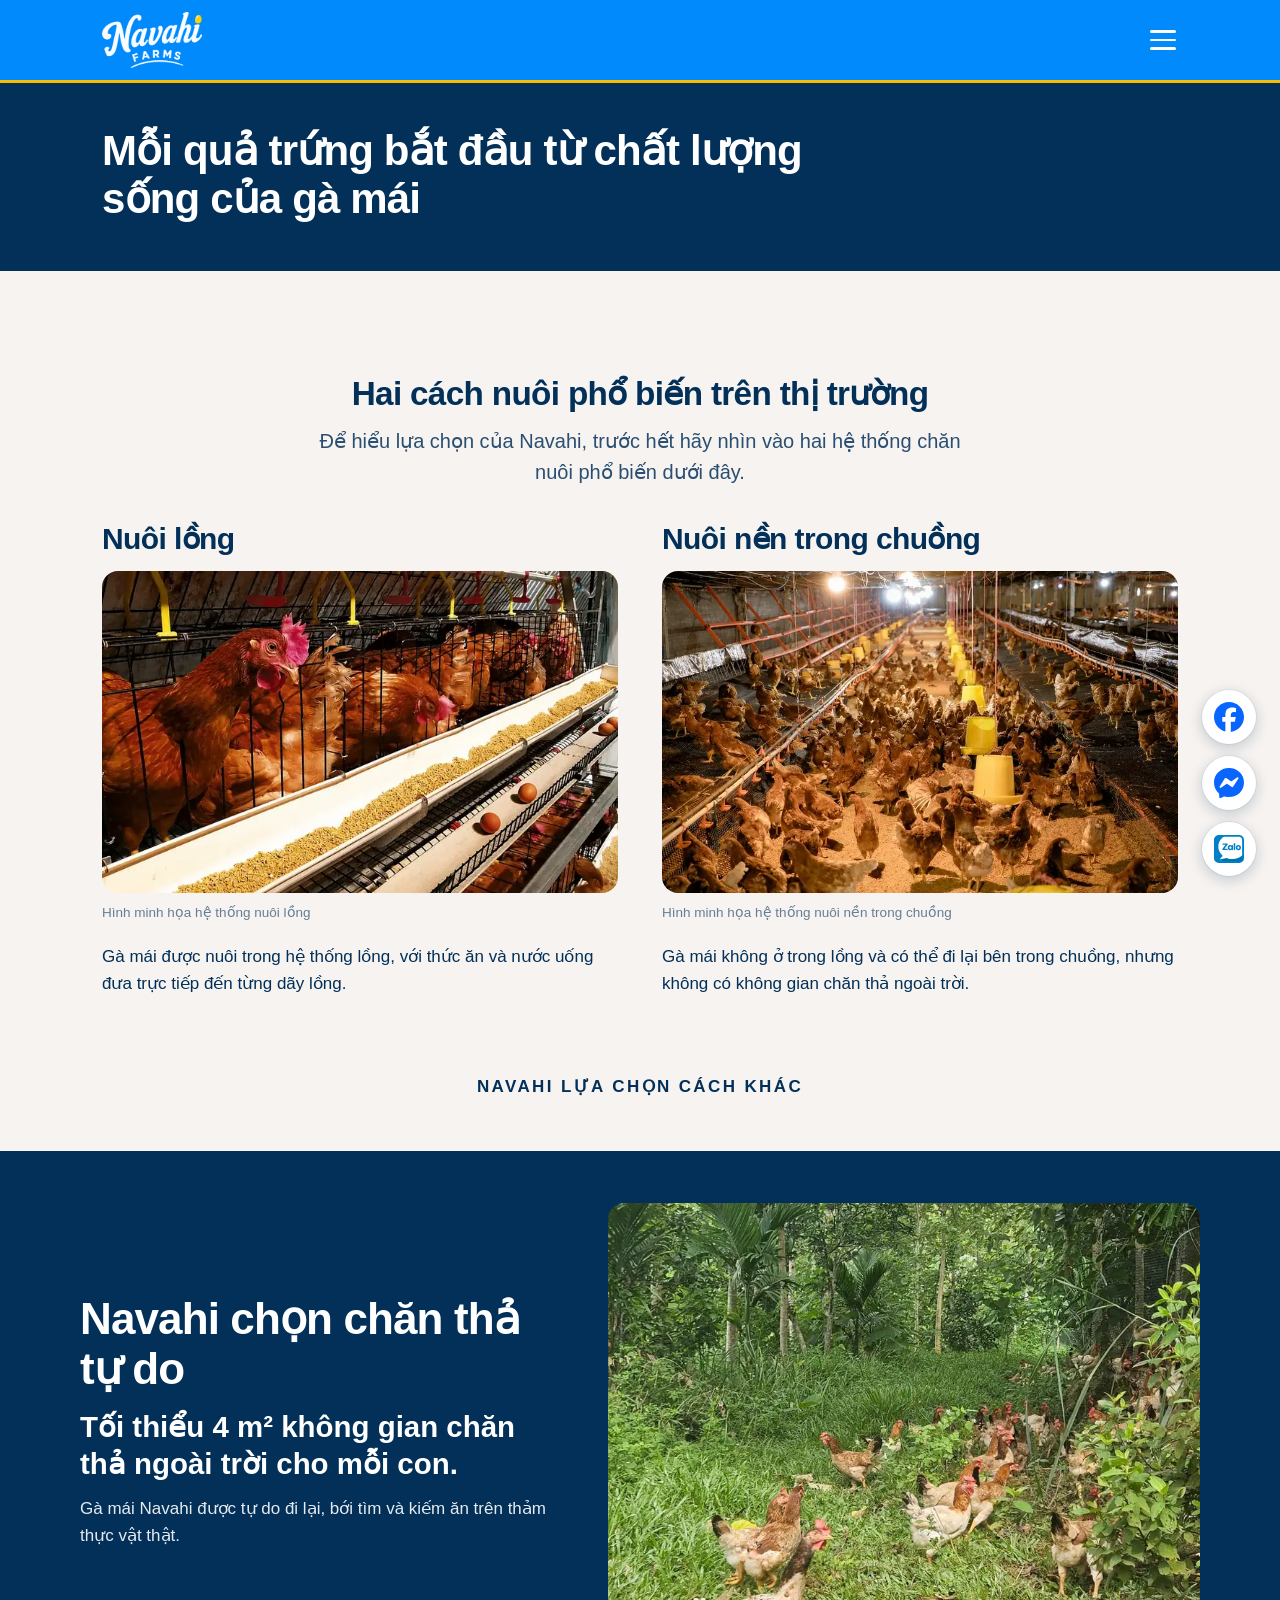
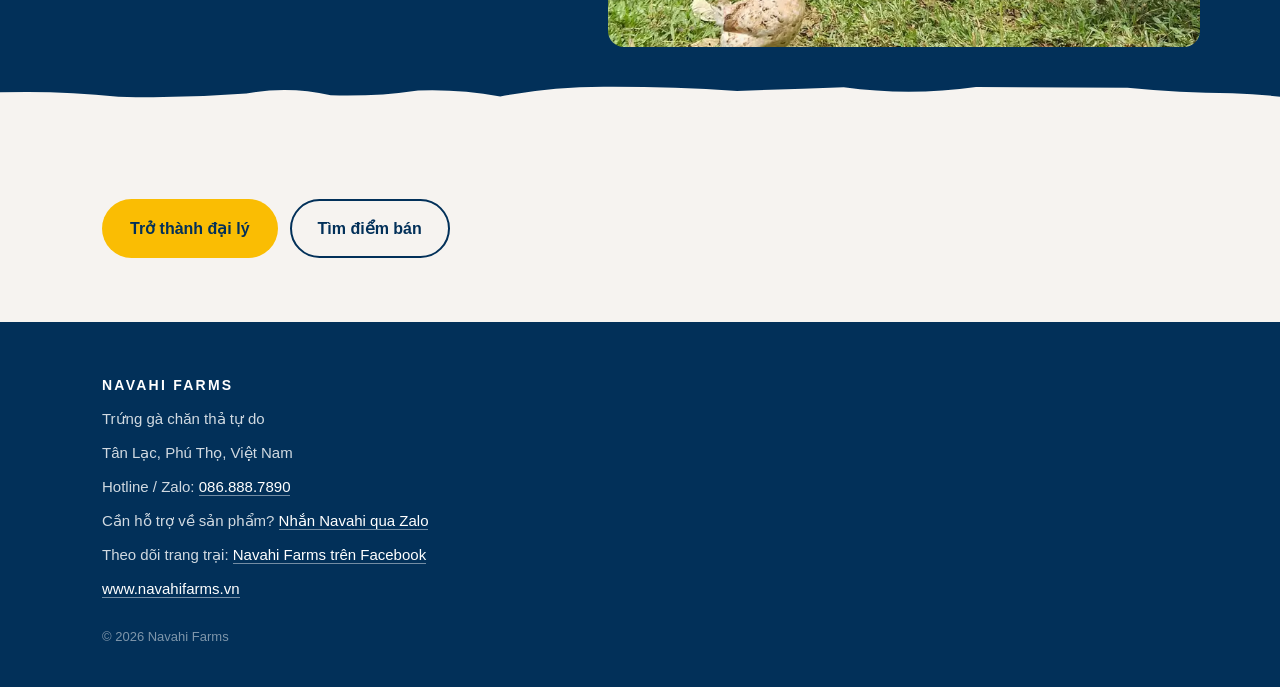
<file: cach-nuoi-ga.html>
<!DOCTYPE html>
<html lang="vi">
<head>
<meta charset="utf-8">
<meta name="viewport" content="width=device-width, initial-scale=1">
<title>Vì sao trứng Navahi khác | Navahi Farms</title>
<meta name="description" content="Mỗi quả trứng bắt đầu từ chất lượng sống của gà mái. Navahi chọn chăn thả tự do.">
<link rel="canonical" href="https://navahifarms.vn/cach-nuoi-ga.html">
<meta property="og:type" content="website">
<meta property="og:url" content="https://navahifarms.vn/cach-nuoi-ga.html">
<meta property="og:title" content="Vì sao trứng Navahi khác | Navahi Farms">
<meta property="og:description" content="Mỗi quả trứng bắt đầu từ chất lượng sống của gà mái. Navahi chọn chăn thả tự do.">
<meta property="og:image" content="https://navahifarms.vn/assets/hero.webp">
<meta property="og:locale" content="vi_VN">
<meta name="twitter:card" content="summary_large_image">
<link rel="icon" href="favicon.ico" sizes="any">
<link rel="icon" type="image/png" sizes="32x32" href="favicon-32.png">
<link rel="apple-touch-icon" href="apple-touch-icon.png">
<meta name="theme-color" content="#008AFC">
<link rel="stylesheet" href="navahi.css">
</head>
<body>

<header class="hdr" id="hdr">
  <div class="hdr-in">
    <a class="mark" href="index.html">
      <span class="wordmark" role="img" aria-label="Navahi Farms"></span>
    </a>
    <button class="burger" id="burger" aria-label="Mở menu" aria-expanded="false" aria-controls="menu">
      <span></span><span></span><span></span>
    </button>
  </div>
  <nav class="menu" id="menu" aria-label="Điều hướng">
    <a href="index.html">Trang chủ</a>
    <a href="index.html#san-pham">Trứng Navahi</a>
    <a href="cach-nuoi-ga.html" aria-current="page">Vì sao trứng Navahi khác</a>
    <a href="index.html#trang-trai">Xem trang trại</a>
    <a href="mua-trung.html">Tìm điểm bán</a>
    <a href="dai-ly.html">Trở thành đại lý</a>
  </nav>
</header>

<main>
  <!-- ============ 1 — HERO / FRAMING ============ -->
  <section class="page-head page-head--solo">
    <div class="wrap">
      <h1 class="rise">Mỗi quả trứng bắt đầu từ chất lượng sống của gà mái</h1>
    </div>
  </section>

  <!-- ============ 2 — EDUCATION + SO SÁNH ============ -->
  <section class="sec edu">
    <div class="wrap wrap-head">
      <h2 class="rise">Hai cách nuôi phổ biến trên thị trường</h2>
      <p class="lead rise">Để hiểu lựa chọn của Navahi, trước hết hãy nhìn vào hai hệ thống chăn nuôi phổ biến dưới đây.</p>
    </div>
    <div class="wrap">
      <article class="sys rise">
        <h3>Nuôi lồng</h3>
        <div class="sys-photo">
          <img src="assets/nuoi-long.webp"
               srcset="assets/nuoi-long-760.webp 760w, assets/nuoi-long.webp 1200w"
               sizes="(min-width:900px) 45vw, 100vw"
               alt="Gà mái trong hệ thống lồng kim loại, máng thức ăn chạy dọc phía trước dãy lồng"
               width="1200" height="675" loading="lazy" decoding="async">
        </div>
        <p class="sys-caption">Hình minh họa hệ thống nuôi lồng</p>
        <p class="sys-desc">Gà mái được nuôi trong hệ thống lồng, với thức ăn và nước uống đưa trực tiếp đến từng dãy lồng.</p>
      </article>

      <article class="sys rise">
        <h3>Nuôi nền trong chuồng</h3>
        <div class="sys-photo">
          <img src="assets/nuoi-nen.webp"
               srcset="assets/nuoi-nen-760.webp 760w, assets/nuoi-nen.webp 1200w"
               sizes="(min-width:900px) 45vw, 100vw"
               alt="Đàn gà mái đi lại bên trong một chuồng nuôi nền, máng ăn và máng uống chạy dọc chuồng"
               width="1200" height="799" loading="lazy" decoding="async">
        </div>
        <p class="sys-caption">Hình minh họa hệ thống nuôi nền trong chuồng</p>
        <p class="sys-desc">Gà mái không ở trong lồng và có thể đi lại bên trong chuồng, nhưng không có không gian chăn thả ngoài trời.</p>
      </article>
    </div>
  </section>

  <!-- ============ 3 — CHUYỂN MẠCH SANG NAVAHI ============ -->
  <section class="turn">
    <div class="wrap">
      <p class="rise">Navahi lựa chọn cách khác</p>
    </div>
  </section>

  <!-- ============ 4 — NAVAHI PAYOFF ============ -->
  <section class="pasture">
    <div class="pasture-photo">
      <img src="assets/nuoi.webp"
           srcset="assets/nuoi-560.webp 560w, assets/nuoi.webp 820w"
           sizes="(min-width:900px) 55vw, 100vw"
           alt="Đàn gà mái Navahi đi lại và kiếm ăn trên thảm thực vật dưới tán cây"
           width="820" height="1093" loading="lazy" decoding="async">
    </div>
    <div class="pasture-copy">
      <div class="wrap">
        <h2 class="rise">Navahi chọn chăn thả tự do</h2>
        <p class="metric rise">Tối thiểu 4 m² không gian chăn thả ngoài trời cho mỗi con.</p>
        <p class="sub rise">Gà mái Navahi được tự do đi lại, bới tìm và kiếm ăn trên thảm thực vật thật.</p>
      </div>
    </div>
  </section>

  <!-- ============ 4 — CTA ============ -->
  <section class="sec sec-cta edge edge--nga">
    <div class="wrap">
      <div class="cta-row rise">
        <a class="btn btn-primary" href="dai-ly.html">Trở thành đại lý</a>
        <a class="btn btn-ghost" href="mua-trung.html">Tìm điểm bán</a>
      </div>
    </div>
  </section>
</main>

<footer class="ft">
  <div class="wrap">
    <b>NAVAHI FARMS</b>
    <p>Trứng gà chăn thả tự do</p>
    <p>Tân Lạc, Phú Thọ, Việt Nam</p>
    <p>Hotline / Zalo: <a href="tel:0868887890">086.888.7890</a></p>
    <p>Cần hỗ trợ về sản phẩm? <a href="https://zalo.me/0868887890" target="_blank" rel="noopener">Nhắn Navahi qua Zalo</a></p>
    <p>Theo dõi trang trại: <a href="https://www.facebook.com/navahifarms" target="_blank" rel="noopener">Navahi Farms trên Facebook</a></p>
    <p><a href="https://navahifarms.vn">www.navahifarms.vn</a></p>
    <p class="fine">© 2026 Navahi Farms</p>
  </div>
</footer>
<!-- Dock liên hệ nổi — V15 (PO yêu cầu 11/11/2026): thêm Messenger và Facebook,
     thay cho lựa chọn "CHỈ Zalo" ngày 24/09. Thứ tự trên → dưới: Facebook ·
     Messenger · Zalo (Zalo nằm dưới cùng, gần ngón cái nhất).
     Icon Zalo: assets/icon-zalo.svg (SVG chính chủ, PO gửi 24/09).
     Icon Messenger / Facebook: assets/icon-messenger.svg, icon-facebook.svg. -->
<div class="dock" id="dock" data-hidden="false">
  <a class="dock-fb" href="https://www.facebook.com/navahifarms" target="_blank" rel="noopener" aria-label="Fanpage Navahi Farms trên Facebook" title="Fanpage Navahi Farms trên Facebook">
    <img src="assets/icon-facebook.svg" alt="" width="27" height="27" decoding="async">
  </a>
  <a class="dock-messenger" href="https://m.me/navahifarms" target="_blank" rel="noopener" aria-label="Nhắn Navahi qua Messenger" title="Nhắn Navahi qua Messenger">
    <img src="assets/icon-messenger.svg" alt="" width="27" height="27" decoding="async">
  </a>
  <a class="dock-zalo" href="https://zalo.me/0868887890" target="_blank" rel="noopener" aria-label="Nhắn Navahi qua Zalo" title="Nhắn Navahi qua Zalo">
    <img src="assets/icon-zalo.svg" alt="" width="27" height="26" decoding="async">
  </a>
</div>
<script src="navahi.js"></script>
</body>
</html>
</file>
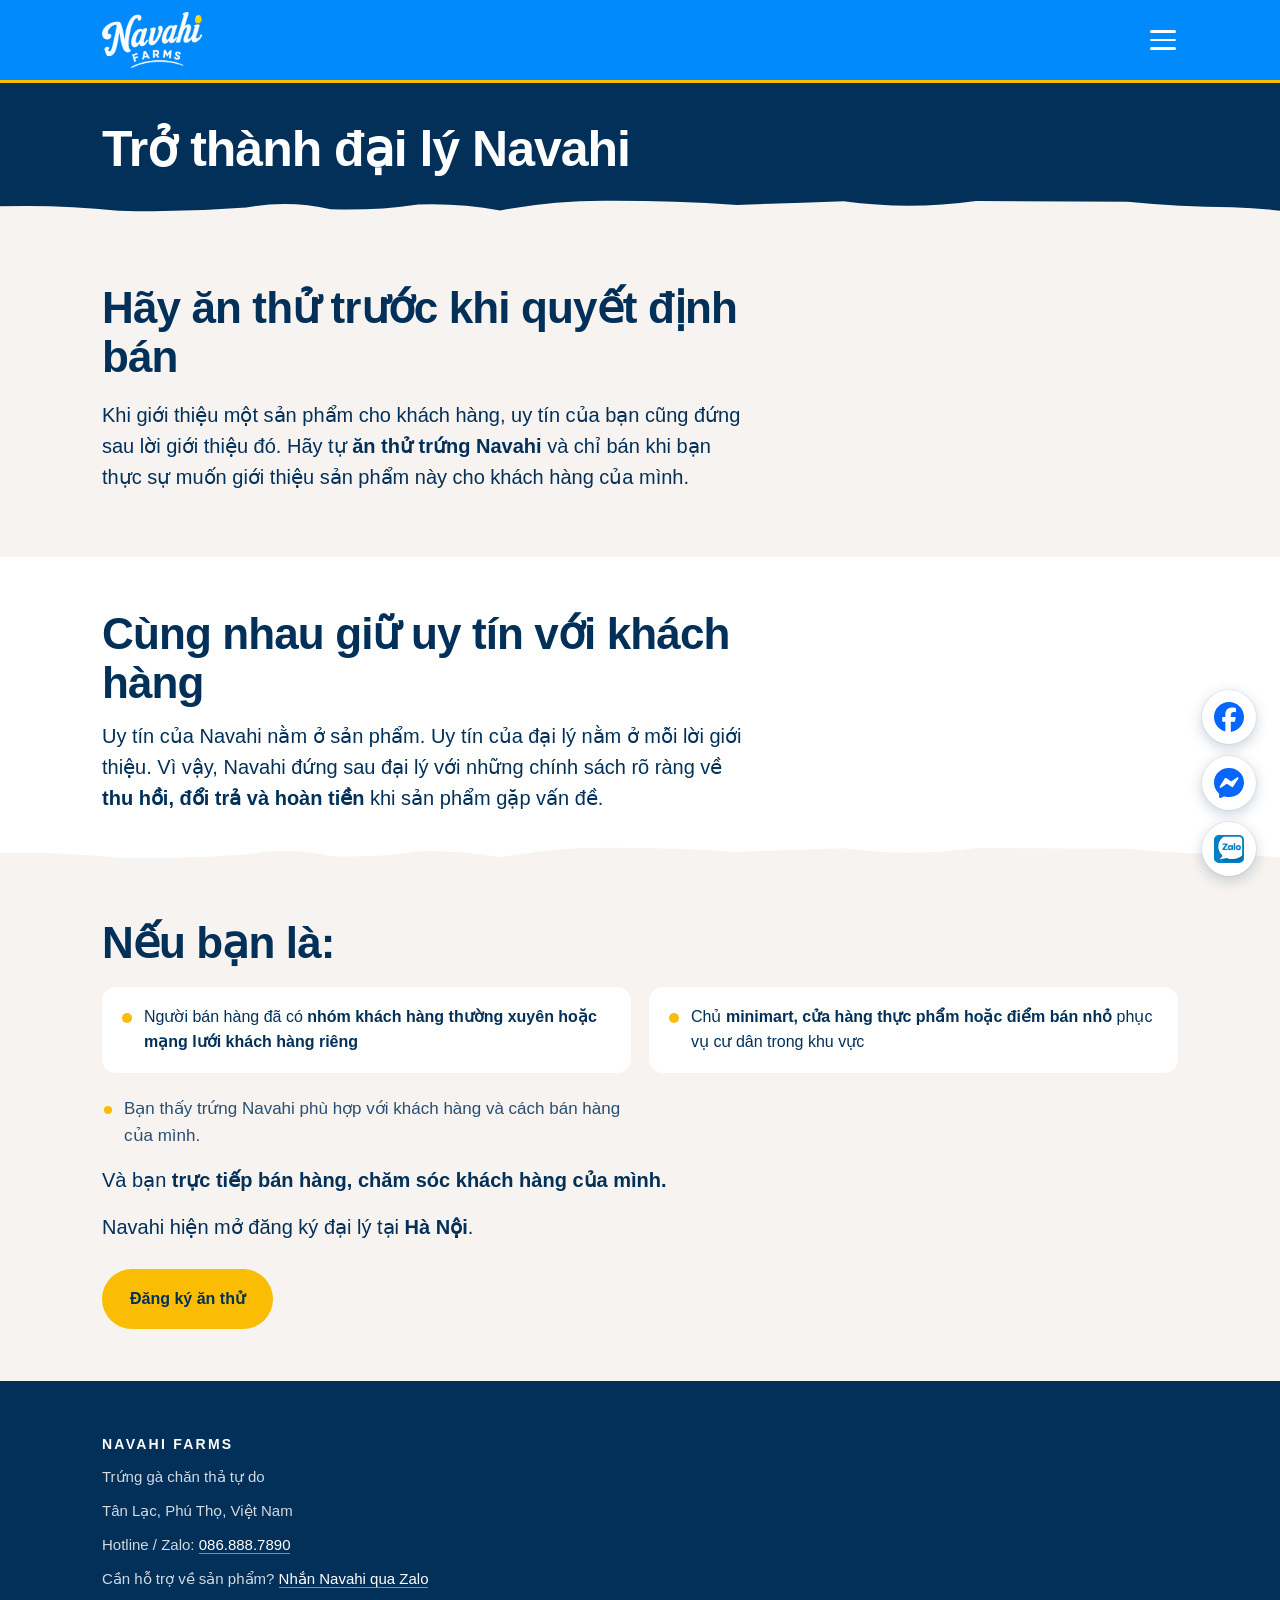
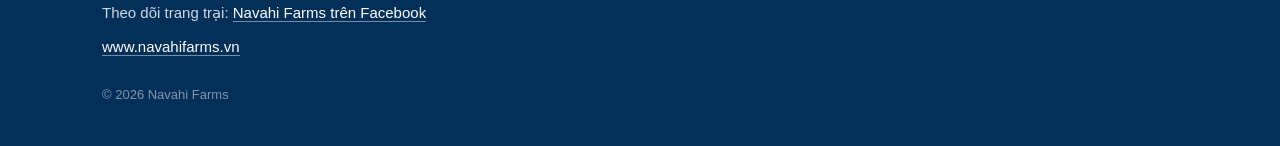
<file: dai-ly.html>
<!DOCTYPE html>
<html lang="vi">
<head>
<meta charset="utf-8">
<meta name="viewport" content="width=device-width, initial-scale=1">
<title>Trở thành đại lý | Navahi Farms</title>
<meta name="description" content="Navahi hiện mở đăng ký đại lý tại Hà Nội. Hãy ăn thử trước khi quyết định bán.">
<link rel="canonical" href="https://navahifarms.vn/dai-ly.html">
<meta property="og:type" content="website">
<meta property="og:url" content="https://navahifarms.vn/dai-ly.html">
<meta property="og:title" content="Trở thành đại lý | Navahi Farms">
<meta property="og:description" content="Navahi hiện mở đăng ký đại lý tại Hà Nội. Hãy ăn thử trước khi quyết định bán.">
<meta property="og:image" content="https://navahifarms.vn/assets/hero.webp">
<meta property="og:locale" content="vi_VN">
<meta name="twitter:card" content="summary_large_image">
<link rel="icon" href="favicon.ico" sizes="any">
<link rel="icon" type="image/png" sizes="32x32" href="favicon-32.png">
<link rel="apple-touch-icon" href="apple-touch-icon.png">
<meta name="theme-color" content="#008AFC">
<link rel="stylesheet" href="navahi.css">
</head>
<body>

<header class="hdr" id="hdr">
  <div class="hdr-in">
    <a class="mark" href="index.html">
      <span class="wordmark" role="img" aria-label="Navahi Farms"></span>
    </a>
    <button class="burger" id="burger" aria-label="Mở menu" aria-expanded="false" aria-controls="menu">
      <span></span><span></span><span></span>
    </button>
  </div>
  <nav class="menu" id="menu" aria-label="Điều hướng">
    <a href="index.html">Trang chủ</a>
    <a href="index.html#san-pham">Trứng Navahi</a>
    <a href="cach-nuoi-ga.html">Vì sao trứng Navahi khác</a>
    <a href="index.html#trang-trai">Xem trang trại</a>
    <a href="mua-trung.html">Tìm điểm bán</a>
    <a href="dai-ly.html" aria-current="page">Trở thành đại lý</a>
  </nav>
</header>

<main>
  <!-- ============ HERO ============ -->
  <section class="page-head page-head--slim">
    <div class="wrap">
      <h1 class="rise">Trở thành đại lý Navahi</h1>
    </div>
  </section>

  <!-- ============ 1 — PRODUCT CONFIDENCE ============ -->
  <section class="sec edge edge--nga">
    <div class="wrap">
      <div class="narrow">
      <h2 class="rise">Hãy ăn thử trước khi quyết định bán</h2>
      <p class="lead rise">Khi giới thiệu một sản phẩm cho khách hàng, uy tín của bạn cũng đứng sau lời giới thiệu đó. Hãy tự <span class="em">ăn thử trứng Navahi</span> và chỉ bán khi bạn thực sự muốn giới thiệu sản phẩm này cho khách hàng của mình.</p>
      </div>
    </div>
  </section>

  <!-- ============ 2 — REPUTATION PROTECTION ============ -->
  <section class="sec band">
    <div class="wrap">
      <div class="narrow">
      <h2 class="rise">Cùng nhau giữ uy tín với khách hàng</h2>
      <p class="lead rise">Uy tín của Navahi nằm ở sản phẩm. Uy tín của đại lý nằm ở mỗi lời giới thiệu. Vì vậy, Navahi đứng sau đại lý với những chính sách rõ ràng về <span class="em">thu hồi, đổi trả và hoàn tiền</span> khi sản phẩm gặp vấn đề.</p>
      </div>
    </div>
  </section>

  <!-- ============ 3 — QUALIFICATION ============ -->
  <section class="sec dealer-qual edge edge--nga">
    <div class="wrap">
      <div class="narrow">
        <h2 class="rise">Nếu bạn là:</h2>
      </div>
      <ul class="arch">
        <li class="rise">Người bán hàng đã có <span class="em">nhóm khách hàng thường xuyên hoặc mạng lưới khách hàng riêng</span></li>
        <li class="rise">Chủ <span class="em">minimart, cửa hàng thực phẩm hoặc điểm bán nhỏ</span> phục vụ cư dân trong khu vực</li>
      </ul>
      <div class="narrow">
        <p class="open-door rise">Bạn thấy trứng Navahi phù hợp với khách hàng và cách bán hàng của mình.</p>
        <p class="lead rise">Và bạn <span class="em">trực tiếp bán hàng, chăm sóc khách hàng của mình.</span></p>
        <p class="lead rise">Navahi hiện mở đăng ký đại lý tại <span class="em">Hà Nội</span>.</p>
        <div class="cta-row rise">
          <a class="btn btn-primary" href="https://zalo.me/0868887890" target="_blank" rel="noopener">Đăng ký ăn thử</a>
        </div>
      </div>
    </div>
  </section>
</main>

<footer class="ft">
  <div class="wrap">
    <b>NAVAHI FARMS</b>
    <p>Trứng gà chăn thả tự do</p>
    <p>Tân Lạc, Phú Thọ, Việt Nam</p>
    <p>Hotline / Zalo: <a href="tel:0868887890">086.888.7890</a></p>
    <p>Cần hỗ trợ về sản phẩm? <a href="https://zalo.me/0868887890" target="_blank" rel="noopener">Nhắn Navahi qua Zalo</a></p>
    <p>Theo dõi trang trại: <a href="https://www.facebook.com/navahifarms" target="_blank" rel="noopener">Navahi Farms trên Facebook</a></p>
    <p><a href="https://navahifarms.vn">www.navahifarms.vn</a></p>
    <p class="fine">© 2026 Navahi Farms</p>
  </div>
</footer>
<!-- Dock liên hệ nổi — V15 (PO yêu cầu 11/11/2026): thêm Messenger và Facebook,
     thay cho lựa chọn "CHỈ Zalo" ngày 24/09. Thứ tự trên → dưới: Facebook ·
     Messenger · Zalo (Zalo nằm dưới cùng, gần ngón cái nhất).
     Icon Zalo: assets/icon-zalo.svg (SVG chính chủ, PO gửi 24/09).
     Icon Messenger / Facebook: assets/icon-messenger.svg, icon-facebook.svg. -->
<div class="dock" id="dock" data-hidden="false">
  <a class="dock-fb" href="https://www.facebook.com/navahifarms" target="_blank" rel="noopener" aria-label="Fanpage Navahi Farms trên Facebook" title="Fanpage Navahi Farms trên Facebook">
    <img src="assets/icon-facebook.svg" alt="" width="27" height="27" decoding="async">
  </a>
  <a class="dock-messenger" href="https://m.me/navahifarms" target="_blank" rel="noopener" aria-label="Nhắn Navahi qua Messenger" title="Nhắn Navahi qua Messenger">
    <img src="assets/icon-messenger.svg" alt="" width="27" height="27" decoding="async">
  </a>
  <a class="dock-zalo" href="https://zalo.me/0868887890" target="_blank" rel="noopener" aria-label="Nhắn Navahi qua Zalo" title="Nhắn Navahi qua Zalo">
    <img src="assets/icon-zalo.svg" alt="" width="27" height="26" decoding="async">
  </a>
</div>
<script src="navahi.js"></script>
</body>
</html>
</file>
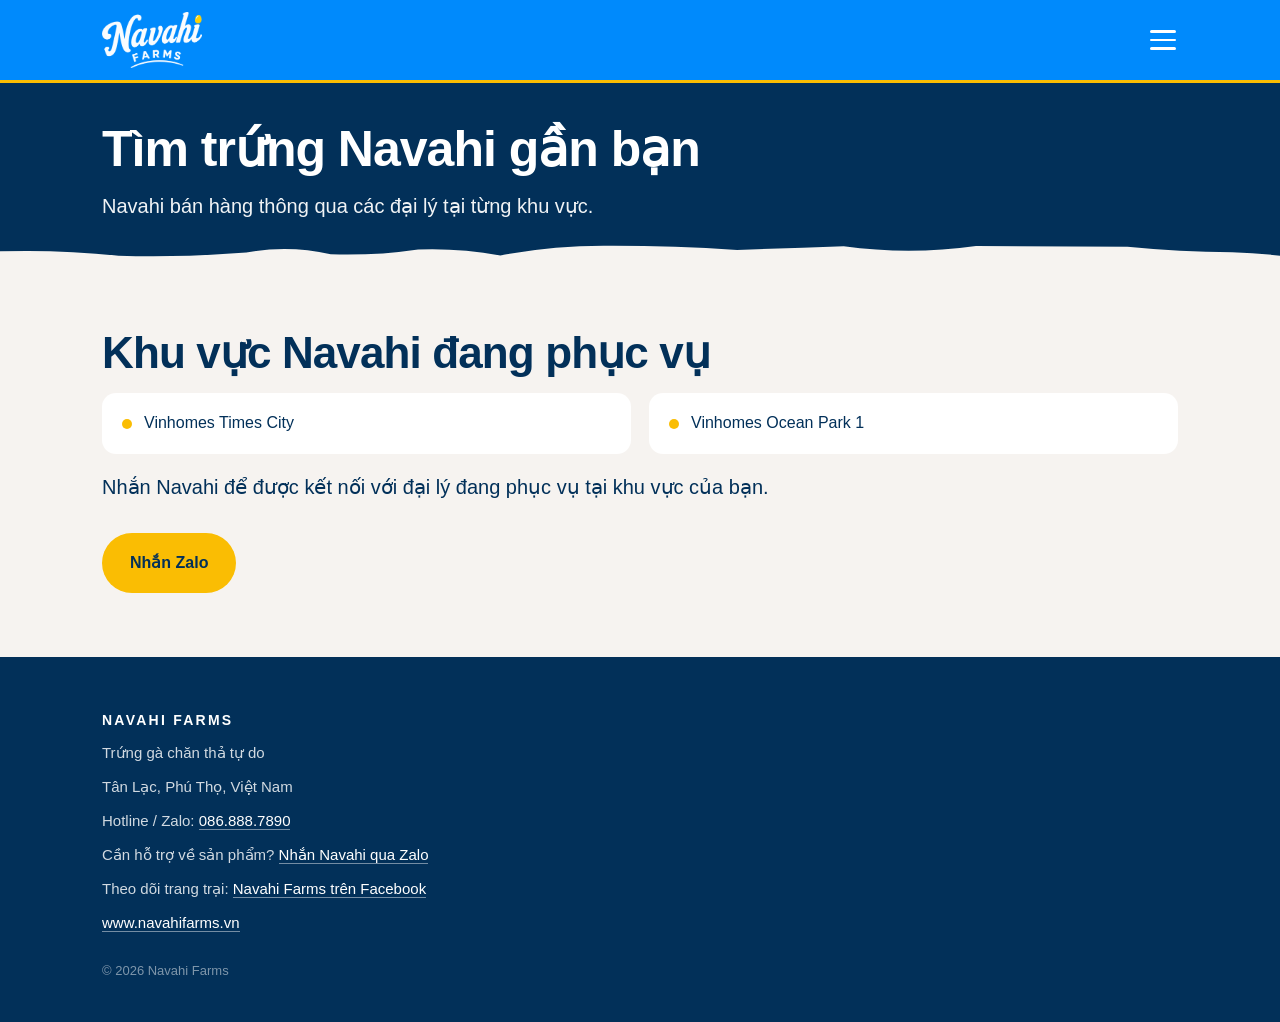
<file: mua-trung.html>
<!DOCTYPE html>
<html lang="vi">
<head>
<meta charset="utf-8">
<meta name="viewport" content="width=device-width, initial-scale=1">
<title>Tìm điểm bán trứng Navahi | Navahi Farms</title>
<meta name="description" content="Navahi bán hàng thông qua các đại lý. Nhắn cho Navahi để tìm điểm bán phù hợp tại khu vực của bạn.">
<link rel="canonical" href="https://navahifarms.vn/mua-trung.html">
<meta property="og:type" content="website">
<meta property="og:url" content="https://navahifarms.vn/mua-trung.html">
<meta property="og:title" content="Tìm điểm bán trứng Navahi | Navahi Farms">
<meta property="og:description" content="Navahi bán hàng thông qua các đại lý. Nhắn cho Navahi để tìm điểm bán phù hợp tại khu vực của bạn.">
<meta property="og:image" content="https://navahifarms.vn/assets/hero.webp">
<meta property="og:locale" content="vi_VN">
<meta name="twitter:card" content="summary_large_image">
<link rel="icon" href="favicon.ico" sizes="any">
<link rel="icon" type="image/png" sizes="32x32" href="favicon-32.png">
<link rel="apple-touch-icon" href="apple-touch-icon.png">
<meta name="theme-color" content="#008AFC">
<link rel="stylesheet" href="navahi.css">
</head>
<body>

<header class="hdr" id="hdr">
  <div class="hdr-in">
    <a class="mark" href="index.html">
      <span class="wordmark" role="img" aria-label="Navahi Farms"></span>
    </a>
    <button class="burger" id="burger" aria-label="Mở menu" aria-expanded="false" aria-controls="menu">
      <span></span><span></span><span></span>
    </button>
  </div>
  <nav class="menu" id="menu" aria-label="Điều hướng">
    <a href="index.html">Trang chủ</a>
    <a href="index.html#san-pham">Trứng Navahi</a>
    <a href="cach-nuoi-ga.html">Vì sao trứng Navahi khác</a>
    <a href="index.html#trang-trai">Xem trang trại</a>
    <a href="mua-trung.html" aria-current="page">Tìm điểm bán</a>
    <a href="dai-ly.html">Trở thành đại lý</a>
  </nav>
</header>

<main>
  <section class="page-head">
    <div class="wrap">
      <h1 class="rise">Tìm trứng Navahi gần bạn</h1>
      <p class="lead rise">Navahi bán hàng thông qua các đại lý tại từng khu vực.</p>
    </div>
  </section>

  <section class="sec edge edge--nga">
    <div class="wrap">
      <h2 class="rise">Khu vực Navahi đang phục vụ</h2>
      <ul class="arch" id="khu-vuc"></ul>
      <p class="lead rise">Nhắn Navahi để được kết nối với đại lý đang phục vụ tại khu vực của bạn.</p>
      <div class="cta-row rise">
        <a class="btn btn-primary" href="https://zalo.me/0868887890" target="_blank" rel="noopener">Nhắn Zalo</a>
      </div>
    </div>
  </section>
</main>

<script>
/* ------------------------------------------------------------------
   KHU VỰC NAVAHI ĐANG PHỤC VỤ
   PO thêm khu vực mới bằng cách thêm một chuỗi vào mảng dưới đây,
   không cần dựng lại layout.
   CHỈ ghi TÊN KHU VỰC. Không ghi tên đại lý, số điện thoại đại lý,
   địa chỉ căn hộ, địa chỉ điểm bán cụ thể hay giờ hoạt động.
   ------------------------------------------------------------------ */
var NAVAHI_KHU_VUC = [
  "Vinhomes Times City",
  "Vinhomes Ocean Park 1"
];

(function(){
  var box = document.getElementById('khu-vuc');
  if(!box) return;
  NAVAHI_KHU_VUC.forEach(function(ten){
    var li = document.createElement('li');
    li.textContent = ten;
    box.appendChild(li);
  });
})();
</script>

<footer class="ft">
  <div class="wrap">
    <b>NAVAHI FARMS</b>
    <p>Trứng gà chăn thả tự do</p>
    <p>Tân Lạc, Phú Thọ, Việt Nam</p>
    <p>Hotline / Zalo: <a href="tel:0868887890">086.888.7890</a></p>
    <p>Cần hỗ trợ về sản phẩm? <a href="https://zalo.me/0868887890" target="_blank" rel="noopener">Nhắn Navahi qua Zalo</a></p>
    <p>Theo dõi trang trại: <a href="https://www.facebook.com/navahifarms" target="_blank" rel="noopener">Navahi Farms trên Facebook</a></p>
    <p><a href="https://navahifarms.vn">www.navahifarms.vn</a></p>
    <p class="fine">© 2026 Navahi Farms</p>
  </div>
</footer>
<!-- Dock liên hệ nổi — V15 (PO yêu cầu 11/11/2026): thêm Messenger và Facebook,
     thay cho lựa chọn "CHỈ Zalo" ngày 24/09. Thứ tự trên → dưới: Facebook ·
     Messenger · Zalo (Zalo nằm dưới cùng, gần ngón cái nhất).
     Icon Zalo: assets/icon-zalo.svg (SVG chính chủ, PO gửi 24/09).
     Icon Messenger / Facebook: assets/icon-messenger.svg, icon-facebook.svg. -->
<div class="dock" id="dock" data-hidden="false">
  <a class="dock-fb" href="https://www.facebook.com/navahifarms" target="_blank" rel="noopener" aria-label="Fanpage Navahi Farms trên Facebook" title="Fanpage Navahi Farms trên Facebook">
    <img src="assets/icon-facebook.svg" alt="" width="27" height="27" decoding="async">
  </a>
  <a class="dock-messenger" href="https://m.me/navahifarms" target="_blank" rel="noopener" aria-label="Nhắn Navahi qua Messenger" title="Nhắn Navahi qua Messenger">
    <img src="assets/icon-messenger.svg" alt="" width="27" height="27" decoding="async">
  </a>
  <a class="dock-zalo" href="https://zalo.me/0868887890" target="_blank" rel="noopener" aria-label="Nhắn Navahi qua Zalo" title="Nhắn Navahi qua Zalo">
    <img src="assets/icon-zalo.svg" alt="" width="27" height="26" decoding="async">
  </a>
</div>
<script src="navahi.js"></script>
</body>
</html>
</file>
<file: navahi.css>
/* ==========================================================================
   NAVAHI FARMS — WEBSITE V1
   --------------------------------------------------------------------------
   Ảnh khai báo trực tiếp trong HTML bằng src + srcset (không qua CSS/JS).
   ========================================================================== */
:root{
  /* Bảng màu Navahi — 9 mã đã khoá (ND-002). Không thêm màu ngoài bảng này. */
  --vang:      #FABD03;
  --vang-trung:#FFD21B;
  --xanh:      #008AFC;
  --navy:      #023059;
  --nga:       #F6F3F0;
  --trang:     #FFFFFF;
  --be:        #E9DBB9;
  --xanh-nhat: #A8D0F6;
  --xanh-dam:  #6CB0F2;

  --wrap: 1120px;
  --pad: 22px;
  --hdr-h: 72px;

  /* Wordmark Navahi Farms — tách từ file logo PO gửi, chữ trắng nền trong suốt */
  --wordmark: url("assets/wordmark.png");
}

*{box-sizing:border-box;}
html{-webkit-text-size-adjust:100%;scroll-behavior:smooth;overflow-x:hidden;}
body{
  margin:0;
  background:var(--nga);
  color:var(--navy);
  font-family:"Segoe UI",Roboto,-apple-system,BlinkMacSystemFont,"Helvetica Neue",Arial,sans-serif;
  font-size:17px;
  line-height:1.6;
  -webkit-font-smoothing:antialiased;
}
img{max-width:100%;display:block;}
a{color:inherit;}

/* ---------- HEADER ---------- */
.hdr{
  position:sticky;top:0;z-index:60;
  background:var(--xanh);
  /* Vạch vàng giữ header tách bạch khi cuộn qua section 5 cũng nền xanh */
  border-bottom:3px solid var(--vang);
}
.hdr-in{
  max-width:var(--wrap);margin:0 auto;padding:0 var(--pad);
  height:var(--hdr-h);
  display:flex;align-items:center;justify-content:space-between;gap:16px;
}
.mark{display:block;text-decoration:none;flex:0 0 auto;}
.wordmark{
  display:block;background:var(--wordmark) left center/contain no-repeat;
  width:86px;height:48px;
}
.sr{position:absolute;width:1px;height:1px;overflow:hidden;clip:rect(0 0 0 0);white-space:nowrap;}

/* Hamburger */
.burger{
  width:46px;height:46px;flex:0 0 auto;margin-right:-8px;
  background:none;border:0;padding:0;cursor:pointer;
  display:grid;place-content:center;gap:6px;
}
.burger span{display:block;width:26px;height:2.5px;background:#fff;border-radius:2px;
  transition:transform .22s ease,opacity .18s ease;}
.hdr.menu-open .burger span:nth-child(1){transform:translateY(8.5px) rotate(45deg);}
.hdr.menu-open .burger span:nth-child(2){opacity:0;}
.hdr.menu-open .burger span:nth-child(3){transform:translateY(-8.5px) rotate(-45deg);}

/* Menu */
.menu{
  position:absolute;left:0;right:0;top:100%;
  background:var(--navy);
  display:none;padding:6px var(--pad) 16px;
}
.hdr.menu-open .menu{display:flex;flex-direction:column;}
/* Khi menu mở, header xanh + menu navy đọc như MỘT lớp điều hướng.
   Vạch vàng — vẫn là đúng vạch dưới header — chuyển xuống đáy menu
   để đánh dấu chỗ điều hướng kết thúc và nội dung trang bắt đầu.
   Không bao giờ có hai vạch cùng lúc. */
@media(max-width:899px){
  .hdr.menu-open{border-bottom-color:var(--xanh);}
  .hdr.menu-open .menu{border-bottom:3px solid var(--vang);}
}
.menu a{
  display:block;color:#fff;text-decoration:none;
  font-size:17.5px;font-weight:600;line-height:1.35;padding:13px 0;
  border-bottom:1px solid rgba(255,255,255,.13);
}
.menu a:last-child{border-bottom:0;}
.menu a:hover{color:var(--vang);}
@media(min-width:900px){
  :root{--hdr-h:80px;}
  .wordmark{width:100px;height:56px;}
  .menu{left:auto;right:max(0px,calc((100% - var(--wrap)) / 2));
        width:320px;border-radius:0 0 16px 16px;}
}

/* ---------- KHUNG CHUNG ---------- */
.sec{padding:64px 0;}
section[id],div[id]{scroll-margin-top:calc(var(--hdr-h) + 12px);}
.wrap{max-width:var(--wrap);margin:0 auto;padding:0 var(--pad);}
.narrow{max-width:640px;}
h1,h2{margin:0;font-weight:700;letter-spacing:-.02em;line-height:1.12;}
h1{font-size:clamp(34px,8.4vw,60px);}
h2{font-size:clamp(27px,6.2vw,44px);}
p{margin:18px 0 0;}
.lead{font-size:clamp(17px,4.3vw,20px);line-height:1.55;max-width:34em;}

/* ---------- KHỐI ẢNH (placeholder tự hiện khi chưa có ảnh) ---------- */
.shot{
  position:relative;border-radius:18px;overflow:hidden;background:var(--xanh-nhat);
  background-size:cover;background-position:center;
  aspect-ratio:4/5;
}
@media(min-width:760px){ .shot{aspect-ratio:16/10;} }
/* Tỉ lệ riêng theo nội dung từng ảnh */
.shot--tall{aspect-ratio:3/4;}                                  /* đàn gà, ảnh dọc  */
.shot--wide{aspect-ratio:4/3;}                                  /* toàn cảnh trại */
@media(min-width:760px){
  .shot--tall{aspect-ratio:4/5;}
  .shot--wide{aspect-ratio:16/10;}
}
.shot img{width:100%;height:100%;object-fit:cover;display:block;}

/* ---------- HERO ---------- */
/* Kiến trúc: ẢNH là một block, COPY là một block. Chữ không đè lên ảnh,
   không overlay tối, ảnh giữ màu gốc. */
.hero{padding:0;}
.hero-photo{
  width:100%;
  aspect-ratio:4/3;              /* đúng tỉ lệ ảnh gốc ⇒ mobile KHÔNG cắt gì */
  background:var(--xanh-nhat);
  overflow:hidden;
}
.hero-photo img{width:100%;height:100%;object-fit:cover;display:block;}
/* ── DESKTOP: hero 2 cột ──
   Ảnh gốc là 4:3, không đủ ngang để chạy full-width trên màn rộng mà
   không cắt mạnh. Đặt ảnh vào một cột có đúng tỉ lệ 4:3 thì crop = 0,
   đồng thời hero đọc ra là một bố cục ngang thay vì hai tầng xếp dọc. */
@media(min-width:1024px){
  .hero{display:grid;grid-template-columns:55fr 45fr;align-items:stretch;}
  .hero > *{min-width:0;}
  .hero .hero-photo{aspect-ratio:3/2;height:auto;max-height:560px;}
  .hero .hero-photo img{object-position:center bottom;}
  .hero .hero-copy{
    display:flex;align-items:center;
    padding:40px clamp(48px,4vw,64px);
    text-align:left;
  }
  .hero .hero-copy::before{content:none;}    /* hết ranh giới ảnh→navy theo chiều dọc */
  .hero .hero-copy .wrap{max-width:none;padding:0;width:100%;}
  /* Nhóm chữ là MỘT khối, canh giữa panel và nhích nhẹ lên trên tâm */
  .hero .hero-copy .hero-group{max-width:32em;margin-bottom:3%;}
  .hero .hero-copy h1{font-size:clamp(32px,2.8vw,44px);}
  .hero .hero-copy .lead{margin:22px 0 0;max-width:none;font-size:clamp(17px,1.4vw,20px);line-height:1.45;}
  .hero .hero-copy .lead-proof{margin-top:16px;font-size:clamp(16px,1.3vw,19px);line-height:1.5;}
  .hero .hero-copy .cta-row{justify-content:flex-start;margin-top:30px;}
}
.hero-copy{
  position:relative;
  background:var(--vang);color:var(--navy);padding:26px 0 32px;text-align:center;
}
/* Biên rất nhẹ (biên độ ≈ 4–7px) để ảnh và khối navy đọc ra là
   MỘT composition hero, không phải hai hình chữ nhật ghép lại.
   Nhẹ hơn hẳn biên giữa navy và Section 2. */
.hero-copy::before,
.pasture-copy::before{
  content:"";position:absolute;left:0;right:0;top:-7px;height:8px;
  background-repeat:no-repeat;background-size:100% 100%;
  pointer-events:none;
}
/* Biên của hero đi theo nền vàng; các khối navy khác giữ nguyên. */
.hero-copy::before{background-image:url("data:image/svg+xml,%3Csvg%20xmlns%3D%22http%3A%2F%2Fwww.w3.org%2F2000%2Fsvg%22%20viewBox%3D%220%200%201200%208%22%20preserveAspectRatio%3D%22none%22%3E%3Cpath%20d%3D%22M0%2C3.0%20Q82.0%2C4.3%20164%2C4.8%20Q219.5%2C2.5%20275%2C1.3%20Q359.0%2C1.1%20443%2C2.9%20Q533.5%2C4.6%20624%2C1.7%20Q693.5%2C3.6%20763%2C2.3%20Q809.5%2C4.0%20856%2C2.1%20Q959.0%2C3.8%201062%2C4.8%20Q1120.5%2C5.5%201179%2C1.5%20Q1189.5%2C2.5%201200%2C2.9%20L1200%2C8%20L0%2C8%20Z%22%20fill%3D%22%23FABD03%22%2F%3E%3C%2Fsvg%3E");}
.pasture-copy::before{background-image:url("data:image/svg+xml,%3Csvg%20xmlns%3D%22http%3A%2F%2Fwww.w3.org%2F2000%2Fsvg%22%20viewBox%3D%220%200%201200%208%22%20preserveAspectRatio%3D%22none%22%3E%3Cpath%20d%3D%22M0%2C3.0%20Q82.0%2C4.3%20164%2C4.8%20Q219.5%2C2.5%20275%2C1.3%20Q359.0%2C1.1%20443%2C2.9%20Q533.5%2C4.6%20624%2C1.7%20Q693.5%2C3.6%20763%2C2.3%20Q809.5%2C4.0%20856%2C2.1%20Q959.0%2C3.8%201062%2C4.8%20Q1120.5%2C5.5%201179%2C1.5%20Q1189.5%2C2.5%201200%2C2.9%20L1200%2C8%20L0%2C8%20Z%22%20fill%3D%22%23023059%22%2F%3E%3C%2Fsvg%3E");}
@media(min-width:900px){
  .hero-copy::before,
.pasture-copy::before{top:-11px;height:12px;}
}
.hero-copy h1{color:var(--navy);font-size:clamp(29px,9vw,58px);}
/* Ngắt dòng có kiểm soát: hai cụm là hai khối, trình duyệt chỉ được
   xuống dòng giữa hai cụm, không cắt bừa trong lòng cụm. */
.hero-copy h1 .nb{display:inline-block;white-space:nowrap;}
.hero-copy .lead{color:var(--navy);margin:14px auto 0;max-width:30em;}
.hero-copy .cta-row{margin-top:24px;justify-content:center;}
@media(min-width:900px){
  .hero-copy{padding:33px 0 38px;text-align:left;}
  .hero-copy .lead{margin-left:0;margin-right:0;max-width:34em;}
  .hero-copy .cta-row{justify-content:flex-start;}
}

/* Dòng hỗ trợ sản phẩm dưới hai CTA hero — dành cho khách quét QR trên hộp.
   Là text link, KHÔNG phải nút: đứng dưới cả hai CTA về mặt phân cấp. */
.hero-support{
  margin:16px 0 0;font-size:15px;line-height:1.5;
  color:rgba(2,48,89,.82);
}
.hero-support a{
  font-weight:700;color:var(--navy);text-decoration:none;
  border-bottom:1.5px solid rgba(2,48,89,.42);
}
.hero-support a:hover{border-color:var(--navy);}

/* "4 m²" chỉ nhấn bằng độ đậm, giữ màu trắng như phần còn lại.
   Không gạch chân, không badge, không highlight — để con số đọc ra
   như một sự thật chứ không như một nhãn khuyến mãi. */
.dim{font-weight:700;white-space:nowrap;}

/* ---------- NÚT ---------- */
.cta-row{display:flex;flex-wrap:wrap;gap:12px;margin-top:30px;}
.btn{
  display:inline-block;text-decoration:none;font-weight:700;font-size:16px;
  padding:15px 26px;border-radius:999px;border:2px solid transparent;
  transition:transform .15s ease,background-color .15s ease,color .15s ease;
}
.btn:active{transform:translateY(1px);}
.btn-primary{background:var(--vang);color:var(--navy);}
.btn-primary:hover{background:var(--vang-trung);}
.btn-ghost{border-color:currentColor;background:transparent;}
.btn-ghost:hover{background:var(--navy);color:#fff;border-color:var(--navy);}
/* Hero nền vàng: nút đảo lại thành nền navy chữ vàng. */
.hero .btn-primary{background:var(--navy);color:var(--vang);}
.hero .btn-primary:hover{background:#03406f;color:var(--vang-trung);}
.hero .btn-ghost{color:var(--navy);}
.hero .btn-ghost:hover{background:var(--navy);color:var(--vang);border-color:var(--navy);}
.btn-link{
  display:inline-flex;align-items:center;gap:8px;text-decoration:none;
  font-weight:700;font-size:16px;color:var(--xanh);
  border-bottom:2px solid var(--vang);padding-bottom:3px;margin-top:26px;
}
.btn-link:hover{color:var(--navy);border-color:var(--navy);}
.btn-link::after{content:"→";transition:transform .15s ease;}
.btn-link:hover::after{transform:translateX(3px);}

/* ---------- SECTION 2 ---------- */
.grid{display:grid;gap:34px;align-items:center;}
@media(min-width:860px){
  .grid{grid-template-columns:1fr 1fr;gap:56px;}
  .grid.flip>*:first-child{order:2;}
}
.p-quiet{
  color:rgba(2,48,89,.84);font-size:16px;max-width:32em;
  padding-left:16px;border-left:3px solid var(--be);
}
.p-loud{font-size:clamp(18px,4.4vw,21px);font-weight:600;max-width:32em;line-height:1.5;}

/* ---------- BIÊN THÔ GIỮA CÁC SECTION ----------
   Một đường biên không đều, biên độ nhỏ, lấy tinh thần nét vẽ tay trên
   bao bì Navahi. Mỗi biên là một SVG inline tô đúng màu của section đứng
   DƯỚI, đặt đè lên một dải mỏng của section phía trên. Không ảnh raster,
   không chiếm thêm chiều cao, không chắn thao tác. */
.edge{position:relative;}
.edge::before{
  content:"";position:absolute;left:0;right:0;top:-13px;height:14px;
  background-repeat:no-repeat;background-size:100% 100%;
  pointer-events:none;
}
.edge--nga::before{background-image:url("data:image/svg+xml,%3Csvg%20xmlns%3D%22http%3A%2F%2Fwww.w3.org%2F2000%2Fsvg%22%20viewBox%3D%220%200%201200%2014%22%20preserveAspectRatio%3D%22none%22%3E%3Cpath%20d%3D%22M0%2C5.3%20Q55.5%2C4.1%20111%2C8.1%20Q171.0%2C9.3%20231%2C6.1%20Q270.5%2C0.9%20310%2C7.2%20Q351.0%2C8.2%20392%2C4.1%20Q430.5%2C3.1%20469%2C7.9%20Q517.5%2C1.8%20566%2C1.8%20Q628.5%2C1.6%20691%2C4.4%20Q741.0%2C3.3%20791%2C2.1%20Q853.0%2C7.8%20915%2C1.9%20Q986.0%2C2.1%201057%2C2.4%20Q1106.0%2C5.7%201155%2C5.9%20Q1177.5%2C6.3%201200%2C8.1%20L1200%2C14%20L0%2C14%20Z%22%20fill%3D%22%23F6F3F0%22%2F%3E%3C%2Fsvg%3E");}
.edge--trang::before{background-image:url("data:image/svg+xml,%3Csvg%20xmlns%3D%22http%3A%2F%2Fwww.w3.org%2F2000%2Fsvg%22%20viewBox%3D%220%200%201200%2014%22%20preserveAspectRatio%3D%22none%22%3E%3Cpath%20d%3D%22M0%2C5.3%20Q55.5%2C4.1%20111%2C8.1%20Q171.0%2C9.3%20231%2C6.1%20Q270.5%2C0.9%20310%2C7.2%20Q351.0%2C8.2%20392%2C4.1%20Q430.5%2C3.1%20469%2C7.9%20Q517.5%2C1.8%20566%2C1.8%20Q628.5%2C1.6%20691%2C4.4%20Q741.0%2C3.3%20791%2C2.1%20Q853.0%2C7.8%20915%2C1.9%20Q986.0%2C2.1%201057%2C2.4%20Q1106.0%2C5.7%201155%2C5.9%20Q1177.5%2C6.3%201200%2C8.1%20L1200%2C14%20L0%2C14%20Z%22%20fill%3D%22%23FFFFFF%22%2F%3E%3C%2Fsvg%3E");}
.edge--xanh::before{background-image:url("data:image/svg+xml,%3Csvg%20xmlns%3D%22http%3A%2F%2Fwww.w3.org%2F2000%2Fsvg%22%20viewBox%3D%220%200%201200%2014%22%20preserveAspectRatio%3D%22none%22%3E%3Cpath%20d%3D%22M0%2C5.3%20Q55.5%2C4.1%20111%2C8.1%20Q171.0%2C9.3%20231%2C6.1%20Q270.5%2C0.9%20310%2C7.2%20Q351.0%2C8.2%20392%2C4.1%20Q430.5%2C3.1%20469%2C7.9%20Q517.5%2C1.8%20566%2C1.8%20Q628.5%2C1.6%20691%2C4.4%20Q741.0%2C3.3%20791%2C2.1%20Q853.0%2C7.8%20915%2C1.9%20Q986.0%2C2.1%201057%2C2.4%20Q1106.0%2C5.7%201155%2C5.9%20Q1177.5%2C6.3%201200%2C8.1%20L1200%2C14%20L0%2C14%20Z%22%20fill%3D%22%23008AFC%22%2F%3E%3C%2Fsvg%3E");}
@media(min-width:900px){
  .edge::before{top:-21px;height:22px;}
}

/* ---------- SECTION 3 ---------- */
.band{background:var(--trang);}
.band{padding:52px 0;}
.band .lead{margin-top:14px;}
/* ---------- DANH MỤC SẢN PHẨM — 2 dòng x 2 quy cách ----------
   Ảnh nguồn có hai định dạng khác nhau: nhãn phẳng (tỉ lệ ~2,25:1) và
   mockup carton (3:2). Không ép hai định dạng về cùng tỉ lệ vật lý —
   thay vào đó đặt tất cả vào MỘT KHUNG chung, nền và bo góc giống nhau,
   rồi dùng object-fit:contain. Ảnh không bị cắt, không kéo méo, và cả
   bốn sản phẩm vẫn đọc ra là cùng một hệ thống. */
.lines{display:grid;gap:38px;margin-top:30px;}
.line-name{
  margin:0 0 8px;color:var(--navy);font-weight:700;letter-spacing:-.01em;
  font-size:clamp(19px,4.8vw,24px);
}
.line-copy{margin:0 0 14px;}
.line-desc{
  margin:0 0 4px;color:rgba(2,48,89,.82);font-weight:600;
  font-size:clamp(15px,3.6vw,17px);line-height:1.45;
}
.line-desc:last-child{margin-bottom:0;}
.skus{display:grid;grid-template-columns:1fr;gap:18px;}
.sku{margin:0;}
.sku-shot{
  aspect-ratio:16/10;background:var(--nga);border-radius:14px;
  display:flex;align-items:center;justify-content:center;padding:14px;
}
.sku-shot img{width:100%;height:100%;object-fit:contain;}
.sku figcaption{
  margin-top:10px;font-size:15px;font-weight:600;color:rgba(2,48,89,.82);
}
@media(min-width:760px){
  /* Desktop: hai quy cách của cùng một dòng đứng cạnh nhau. */
  .lines{gap:44px;}
  .skus{grid-template-columns:1fr 1fr;gap:24px;}
}

/* ---------- SECTION 4 ---------- */
.strip{display:none;grid-template-columns:1fr;gap:12px;margin-top:26px;}
.strip.open{display:grid;}
@media(min-width:700px){ .strip.open{grid-template-columns:repeat(3,1fr);} }
.strip .shot{aspect-ratio:1/1;border-radius:14px;}

/* ---------- CTA BAND CHÍNH — nền xanh, nút vàng ----------
   Luật màu giữ nguyên: VÀNG CHỈ DÀNH CHO CONVERSION CHÍNH.
   Ở giai đoạn B2B2C này conversion chính là tuyển đại lý, nên mặt xanh
   + nút vàng chuyển sang section đại lý; khách lẻ dùng band phụ bên dưới. */
.cta-band{background:var(--xanh);color:#fff;}
.cta-band h2{color:#fff;}
.cta-band .lead{color:rgba(255,255,255,.94);margin-top:14px;}
.cta-band .btn-primary{background:var(--vang);color:var(--navy);}

/* ---------- CTA BAND PHỤ — nền trắng ngà, nút navy ----------
   "Tìm điểm bán" phải rõ ràng và dễ bấm, nhưng không được cạnh tranh
   thị giác với CTA đại lý. Không dùng vàng ở đây. */
.cta-quiet{background:var(--nga);}
.cta-quiet h2{color:var(--navy);}
.cta-quiet .lead{color:rgba(2,48,89,.86);margin-top:14px;}

/* ---------- FOOTER ---------- */
.ft{background:var(--navy);color:rgba(255,255,255,.82);padding:52px 0 40px;font-size:15px;}
.ft b{color:#fff;letter-spacing:.16em;font-size:14px;display:block;}
.ft p{margin:10px 0 0;}
.ft a{color:#fff;text-decoration:none;border-bottom:1px solid rgba(255,255,255,.45);}
.ft .fine{margin-top:26px;font-size:13px;opacity:.6;}

/* ---------- MOTION ---------- */
.rise{opacity:0;transform:translateY(16px);transition:opacity .6s ease,transform .6s ease;}
.rise.in{opacity:1;transform:none;}
@media(prefers-reduced-motion:reduce){
  html{scroll-behavior:auto;}
  .rise{opacity:1;transform:none;transition:none;}
  .btn,.btn-link::after{transition:none;}
}
:focus-visible{outline:3px solid var(--xanh);outline-offset:3px;border-radius:4px;}
.cta-band :focus-visible{outline-color:var(--vang-trung);}
.hero :focus-visible{outline-color:var(--navy);}


/* ================= V1 — NAVIGATION + TRANG CON ================= */

/* Mục "Trở thành đại lý" là CTA nổi bật của menu nên tách hẳn khỏi nhóm
   navigation item thường. "Tìm điểm bán" trở lại thành link điều hướng. */
.menu a.menu-cta{
  /* CTA điều hướng, không phải conversion block của trang:
     gọn hơn các mục menu nhưng vẫn đủ để nhận ra là một hành động.
     Vùng chạm giữ ≥ 44px bằng min-height chứ không bằng padding. */
  display:flex;align-items:center;justify-content:center;
  align-self:flex-start;width:auto;min-height:44px;
  background:var(--vang);color:var(--navy);
  border-bottom:0;border-radius:999px;
  margin:14px 0 8px;padding:8px 20px;font-size:15.5px;
}
.menu a.menu-cta:hover{background:var(--vang-trung);color:var(--navy);}
.menu a[aria-current="page"]{color:var(--vang);}
.menu a.menu-cta[aria-current="page"]{color:var(--navy);}

/* Đầu trang con: cùng ngôn ngữ với khối navy của hero trang chủ */
.page-head{background:var(--navy);color:#fff;padding:38px 0 42px;}
.page-head h1{color:#fff;font-size:clamp(29px,7.4vw,50px);}
.page-head .lead{color:rgba(255,255,255,.94);margin-top:14px;max-width:34em;}

/* Nhịp dọc trang Trứng Navahi sau khi gỡ khối nội dung nội bộ:
   ảnh sản phẩm đi thẳng xuống CTA nên cần thêm khoảng thở. */
.band .lines + .cta-row{margin-top:36px;}

.btn-navy{background:var(--navy);color:#fff;}
.btn-navy:hover{background:#001c36;}


/* ================= SECTION EDUCATION — BA HỆ THỐNG NUÔI =================
   Ba khối xếp dọc để khách cuộn qua lần lượt ba môi trường sống.
   Ảnh làm phần lớn việc giải thích; chữ ngắn, trung tính. */
.wrap-head{margin-bottom:30px;}
/* KHÔNG dùng biên thô giữa hero thesis và section này. Hai khối phải đọc
   ra là hai nội dung tách bạch, để không ai hiểu ảnh chăn nuôi công nghiệp
   là ảnh trại Navahi. Phân tách bằng cạnh thẳng + khoảng trắng rộng. */
.edu{padding-top:76px;}
.edu .wrap-head .lead{margin-top:14px;margin-inline:auto;color:rgba(2,48,89,.84);}
.edu .sys + .sys{margin-top:40px;}

/* Thứ tự đọc trong mỗi khối: TÊN HỆ THỐNG → HÌNH MINH HỌA → GIẢI THÍCH.
   Header đứng đầu và nặng nhất; caption là chú thích của ảnh nên bám sát
   ảnh và nhẹ hơn hẳn body; mô tả tách ra bằng một khoảng rộng hơn. */
.sys h3{margin:0 0 14px;font-size:clamp(22px,5.2vw,30px);font-weight:700;letter-spacing:-.02em;line-height:1.15;}
.sys-caption{
  margin:10px 0 0;font-size:13.5px;line-height:1.45;
  color:rgba(2,48,89,.6);
}
.sys-desc{margin:20px 0 0;}
.sys-photo{width:100%;border-radius:16px;overflow:hidden;background:var(--xanh-nhat);}
.sys-photo img{width:100%;height:auto;display:block;}   /* mobile: không cắt gì */
.sys p{max-width:32em;}
@media(min-width:900px){
  .edu{padding-top:104px;}
  .edu .wrap{display:grid;grid-template-columns:1fr 1fr;gap:44px;align-items:start;}
  .edu .sys + .sys{margin-top:0;}
  /* desktop: cố định khung để hai cột thẳng hàng, cắt rất nhẹ */
  .sys-photo{aspect-ratio:16/10;}
  .sys-photo img{height:100%;object-fit:cover;}
}

/* ---- Dải chuyển mạch: từ "thị trường làm thế nào" sang "Navahi làm thế nào" ----
   Là một mốc phân đoạn, cố ý KHÔNG dựng thành heading để không tranh
   thứ bậc với h2 "Navahi chọn chăn thả tự do" ngay bên dưới. */
.turn{background:var(--nga);padding:6px 0 40px;text-align:center;}
.turn p{
  margin:0;color:var(--navy);font-weight:700;
  text-transform:uppercase;letter-spacing:.14em;line-height:1.4;
  font-size:clamp(14px,3.9vw,17px);
}
@media(min-width:900px){ .turn{padding:14px 0 52px;} }

/* ---- Khối payoff: Navahi chọn chăn thả tự do ----
   Lặp lại đúng nhịp của hero — ẢNH rồi đến KHỐI NAVY — để người đọc
   nhận ra ngay đây là lựa chọn của Navahi chứ không phải một hệ thống nữa. */
.pasture{padding:0;}
.pasture-photo{width:100%;background:var(--xanh-nhat);overflow:hidden;}
.pasture-photo img{width:100%;height:auto;display:block;}
@media(min-width:900px){
  /* Desktop: chuyển thành section 2 cột kiểu editorial — chữ trái, ảnh phải.
     Ảnh giữ khung 4:3 nên không bị bóp thành băng ngang thấp, vẫn thấy
     được cả đàn gà và chiều sâu khu vườn. */
  .pasture{
    background:var(--navy);
    display:grid;grid-template-columns:45fr 55fr;gap:44px;align-items:center;
    padding:52px max(var(--pad),calc((100% - var(--wrap))/2)) 58px;
  }
  .pasture-photo{
    order:2;height:auto;aspect-ratio:4/3;
    border-radius:16px;background:transparent;
  }
  .pasture-photo img{height:100%;object-fit:cover;object-position:center 58%;}
  .pasture-copy{order:1;background:none;padding:0;}
  /* cột chữ hẹp hơn ở 1024 ⇒ co metric theo bề ngang để không rơi chữ mồ côi */
  .pasture .pasture-copy .metric{font-size:clamp(24px,2.3vw,30px);}
  .pasture-copy::before{content:none;}       /* hết ranh giới ảnh→navy nên bỏ biên */
  .pasture-copy .wrap{max-width:none;padding:0;}
}
.pasture-copy{position:relative;background:var(--navy);color:#fff;padding:30px 0 36px;}
.pasture-copy h2{color:#fff;}
.pasture-copy .metric{
  margin-top:16px;color:#fff;font-weight:700;
  font-size:clamp(21px,5.4vw,30px);line-height:1.25;max-width:18em;
}
.pasture-copy .sub{color:rgba(255,255,255,.9);margin-top:12px;max-width:32em;}
.pasture-copy .btn-link{color:#fff;border-color:var(--vang);}
.pasture-copy .btn-link:hover{color:var(--vang);border-color:var(--vang);}
@media(min-width:900px){
  .pasture-copy{padding:42px 0 48px;}
}

/* CTA sau khối payoff: siết khoảng trắng trên mobile để chuỗi
   kết luận → hành động đọc liền mạch. Desktop giữ nguyên nhịp cũ. */
@media(max-width:899px){
  .sec-cta{padding:44px 0;}
  .sec-cta .cta-row{margin-top:14px;}
}

/* Hero có hai câu: triết lý trước, bằng chứng 4 m² sau.
   Câu sau nhỏ hơn một bậc để khối hero không nặng thêm,
   nhưng "4 m²" vẫn giữ nguyên độ đậm. */
.hero-copy .lead-proof{
  margin-top:10px;
  font-size:clamp(15.5px,3.9vw,18px);
  color:rgba(2,48,89,.88);
}
.hero-copy .lead-proof .nb{display:inline-block;white-space:nowrap;}

/* ================= TRANG ĐẠI LÝ ================= */
/* Hero gọn hơn các trang khác vì Section 1 nằm ngay dưới */
.page-head--slim{padding:30px 0 34px;}
@media(min-width:900px){ .page-head--slim{padding:38px 0 42px;} }

/* Nhấn khái niệm: chỉ bằng độ đậm, giữ nguyên màu chữ */
.em{font-weight:700;color:inherit;}

.fit-label{margin-top:26px;font-weight:600;color:var(--navy);}

/* Hai nhóm đại lý — giữ dạng danh sách để đọc ra là HAI lựa chọn
   độc lập, không phải hai điều kiện phải có đồng thời. */
.arch{list-style:none;margin:16px 0 0;padding:0;display:grid;gap:14px;}
.arch li{
  position:relative;background:#fff;border-radius:14px;
  padding:18px 20px 18px 42px;font-size:16px;line-height:1.55;color:var(--navy);
}
.arch li::before{
  content:"";position:absolute;left:20px;top:26px;
  width:10px;height:10px;border-radius:50%;background:var(--vang);
}
@media(min-width:760px){
  .arch{grid-template-columns:1fr 1fr;gap:18px;}
}

/* Dòng "cửa mở" trên trang đại lý: là một lựa chọn hợp lệ nhưng
   nhẹ hơn hai nhóm lý tưởng — không đóng thành thẻ, không in đậm. */
.open-door{
  position:relative;margin-top:18px;padding-left:22px;
  color:rgba(2,48,89,.84);max-width:32em;
}
.open-door::before{
  content:"";position:absolute;left:2px;top:11px;
  width:8px;height:8px;border-radius:50%;background:var(--vang);
}
@media(min-width:900px){
  /* Bỏ thẻ thứ ba nên siết lại nhịp dọc của section */
  .dealer-qual{padding:52px 0;}
  .dealer-qual .arch{margin-top:20px;}
  .dealer-qual .open-door{margin-top:22px;}
  .dealer-qual .lead{margin-top:16px;}
  .dealer-qual .cta-row{margin-top:26px;}
}

/* Hero sub-page chỉ còn một câu thesis — không còn cặp tiêu đề + mô tả
   nên siết chiều cao lại, tránh hụt một mảng navy trống. */
.page-head--solo{padding:44px 0 50px;}
.page-head--solo h1{
  font-size:clamp(28px,7.4vw,42px);   /* mạnh hơn câu hỏi so sánh phía dưới */
  line-height:1.14;max-width:10em;
}
/* Câu hỏi so sánh là heading cấp 2 — trên mobile phải nhỏ hơn hero thesis */
@media(max-width:899px){
  .edu .wrap-head h2{font-size:clamp(23px,5.9vw,27px);}
}
@media(min-width:900px){
  .page-head--solo{padding:44px 0 48px;}
  .page-head--solo h1{max-width:17em;}
}

/* Câu hỏi dẫn vào hai hệ thống nuôi:
   • mobile — căn trái theo mạch đọc dọc;
   • desktop — căn giữa vì nó điều khiển CẢ HAI cột bên dưới.
   Đây là ngoại lệ có lý do ngữ nghĩa, không áp cho heading khác. */
@media(min-width:900px){
  .edu .wrap-head{display:block;max-width:800px;margin-left:auto;margin-right:auto;
                  text-align:center;margin-bottom:34px;}
  .edu .wrap-head h2{font-size:clamp(28px,2.6vw,38px);}
}

/* ================= CAROUSEL 2 ẢNH (Section 4 — Đóng gói tại trang trại) =================
   Trượt bằng scroll-snap gốc của trình duyệt: mobile vuốt tay, desktop bấm mũi tên.
   Không thư viện, không autoplay, không lightbox. Khung ảnh giữ nguyên .shot--wide
   nên không có layout shift khi đổi ảnh. */
.slider{position:relative;}
.slider-track{
  display:flex;width:100%;height:100%;
  overflow-x:auto;overflow-y:hidden;
  scroll-snap-type:x mandatory;
  scroll-behavior:smooth;
  -webkit-overflow-scrolling:touch;
  scrollbar-width:none;-ms-overflow-style:none;
}
.slider-track::-webkit-scrollbar{display:none;}
.slider-track > img{
  flex:0 0 100%;width:100%;height:100%;
  object-fit:cover;display:block;
  scroll-snap-align:center;scroll-snap-stop:always;
}
/* Chấm chỉ vị trí — nhỏ, đặt trong lòng ảnh, có nền mờ để đọc được trên mọi ảnh */
.slider-dots{
  position:absolute;left:50%;bottom:12px;transform:translateX(-50%);
  display:flex;gap:7px;padding:6px 9px;border-radius:999px;
  background:rgba(2,48,89,.38);backdrop-filter:blur(2px);
}
.slider-dots button{
  width:7px;height:7px;padding:0;border:0;border-radius:50%;
  background:rgba(255,255,255,.5);cursor:pointer;
  transition:background-color .18s ease,transform .18s ease;
}
.slider-dots button.on{background:#fff;transform:scale(1.25);}
/* Mũi tên: chỉ hiện từ tablet trở lên, mobile đã có thao tác vuốt */
.slider-nav{
  display:none;position:absolute;top:50%;transform:translateY(-50%);
  width:38px;height:38px;padding:0;border:0;border-radius:50%;
  background:rgba(2,48,89,.42);color:#fff;cursor:pointer;
  transition:background-color .18s ease,opacity .18s ease;
}
.slider-nav::before{
  content:"";display:block;width:9px;height:9px;margin:0 auto;
  border-top:2.5px solid currentColor;border-right:2.5px solid currentColor;
}
.slider-prev{left:12px;}
.slider-prev::before{transform:translateX(2px) rotate(-135deg);}
.slider-next{right:12px;}
.slider-next::before{transform:translateX(-2px) rotate(45deg);}
.slider-nav:hover{background:rgba(2,48,89,.68);}
.slider-nav[disabled]{opacity:.3;cursor:default;}
@media(min-width:760px){ .slider-nav{display:block;} }
@media(prefers-reduced-motion:reduce){ .slider-track{scroll-behavior:auto;} }


/* ================= V13 — DOCK LIÊN HỆ NỔI (bottom-right) =================
   V15 (11/11/2026): ba nút Facebook · Messenger · Zalo (trước đó chỉ Zalo, 24/09). Ẩn khi footer lọt vào
   khung nhìn để không đè lên chính khối liên hệ ở chân trang.
   Quy tắc dựng sẵn cho nhiều nút nếu sau này thêm — flex column + gap.
   Nút hiện dùng CHỮ "Zalo" (không phải logo Zalo) — rõ nghĩa, không đọc nhầm
   sang Messenger. Khi PO gửi file SVG chính chủ thì thay phần bên trong thẻ <a>,
   không phải sửa gì khác. */
.dock{
  position:fixed; right:16px; bottom:16px; z-index:60;
  display:flex; flex-direction:column; gap:10px;
  transition:opacity .28s ease, transform .28s ease;
}
@media(min-width:760px){ .dock{right:24px; bottom:24px; gap:12px;} }
.dock[data-hidden="true"]{
  opacity:0; transform:translateY(12px); pointer-events:none;
}
.dock a{
  width:48px; height:48px; border-radius:50%;
  display:grid; place-items:center;
  background:var(--trang);
  box-shadow:0 4px 14px rgba(2,48,89,.22), 0 0 0 1px rgba(2,48,89,.06);
  text-decoration:none; border:0;
  transition:transform .18s ease, box-shadow .18s ease;
}
@media(min-width:760px){ .dock a{width:54px; height:54px;} }
.dock a:hover{ transform:translateY(-2px); box-shadow:0 8px 20px rgba(2,48,89,.3); }
.dock a svg{ width:26px; height:26px; display:block; }
@media(min-width:760px){ .dock a svg{width:28px; height:28px;} }
.dock .dock-zalo{ color:var(--xanh); }
/* Icon chính chủ (Zalo / Messenger / Facebook) — giữ nguyên màu thương hiệu từng app */
.dock a img{ width:27px; height:auto; display:block; }
@media(min-width:760px){ .dock a img{width:30px;} }
@media(prefers-reduced-motion:reduce){
  .dock, .dock a{ transition:none; }
  .dock[data-hidden="true"]{ transform:none; }
}


/* ================= 4b — KHÁCH HÀNG NÓI GÌ (PO duyệt 14/10/2026) =================
   Hai khối riêng: nhận xét có tên khách (ảnh chụp màn hình) và ảnh món ăn
   khách gửi (không ghi tên). Dải vuốt ngang, không autoplay. Chữ trong ảnh
   chụp được giữ ở khoảng 14 px trở lên: đừng thu nhỏ thẻ dưới mức hiện tại. */
.kh .wrap > h2{margin-bottom:8px;}
.kh-block{margin-top:40px;}
.kh-block + .kh-block{padding-top:36px;border-top:1px solid #E9E4DE;}
.kh-head{display:flex;justify-content:space-between;align-items:flex-end;gap:16px;margin-bottom:16px;}
.kh-h3{margin:0;font-size:clamp(18px,4.6vw,21px);font-weight:700;line-height:1.3;}
.kh-note{margin:4px 0 0;font-size:14px;color:rgba(2,48,89,.78);}

.reel-track{
  list-style:none;margin:0;padding:0 0 4px;
  display:flex;gap:14px;
  overflow-x:auto;overflow-y:hidden;
  scroll-snap-type:x mandatory;scroll-behavior:smooth;
  -webkit-overflow-scrolling:touch;
  scrollbar-width:none;-ms-overflow-style:none;
}
.reel-track::-webkit-scrollbar{display:none;}
.reel-track > li{scroll-snap-align:start;flex:0 0 auto;min-width:0;}
@media(max-width:759px){
  /* Dải tràn sang mép phải màn hình để thẻ kế tiếp ló ra, báo còn nội dung */
  .reel-track{margin-right:calc(-1 * var(--pad));padding-right:var(--pad);scroll-padding-left:0;}
}

/* Thẻ nhận xét */
.kh-cards > li{width:min(86vw,360px);}
@media(min-width:760px){ .kh-cards > li{width:calc((100% - 14px) / 2);} }
@media(min-width:1000px){ .kh-cards{gap:24px;} .kh-cards > li{width:calc((100% - 48px) / 3);} }
.kh-shot{
  position:relative;height:250px;overflow:hidden;box-sizing:border-box;
  padding:10px;background:var(--trang);
  border:1px solid #E3DED8;border-radius:14px;
}
@media(min-width:760px){ .kh-shot{height:270px;padding:12px;} }
.kh-shot img{display:block;width:100%;height:auto;}
.kh-fade{
  position:absolute;left:0;right:0;bottom:0;height:112px;
  display:flex;align-items:flex-end;justify-content:center;padding-bottom:14px;
  background:linear-gradient(to bottom,rgba(255,255,255,0),#fff 62%);
}
.kh-more{
  min-height:44px;padding:0 20px;border-radius:999px;cursor:pointer;
  border:1.5px solid var(--navy);background:var(--trang);color:var(--navy);
  font:inherit;font-size:14px;font-weight:700;
}
.kh-more:hover{background:var(--navy);color:var(--trang);}
.kh-src{margin:10px 2px 0;font-size:13px;font-weight:600;color:rgba(2,48,89,.78);}
.kh-src a{color:var(--navy);text-decoration:none;border-bottom:1px solid rgba(2,48,89,.3);}
.kh-src a:hover{border-color:var(--navy);}

/* Ảnh món ăn */
.kh-dishes > li{width:min(60vw,230px);}
@media(min-width:760px){ .kh-dishes > li{width:calc((100% - 28px) / 3);} }
@media(min-width:1000px){ .kh-dishes{gap:20px;} .kh-dishes > li{width:calc((100% - 80px) / 5);} }
.kh-dishes figure{margin:0;}
.kh-dishes img{display:block;width:100%;height:auto;aspect-ratio:4/5;object-fit:cover;border-radius:12px;background:#EDE8E2;}
.kh-dishes figcaption{margin-top:8px;font-size:14px;font-weight:600;line-height:1.35;}

/* Điều khiển dải vuốt: nút chỉ từ 760 px, chấm ở mọi cỡ; ẩn khi đã thấy hết */
.reel-nav{display:none;gap:10px;flex-shrink:0;}
@media(min-width:760px){ .reel-nav{display:flex;} }
.reel-btn{
  width:44px;height:44px;padding:0;border-radius:50%;cursor:pointer;
  border:1.5px solid var(--navy);background:var(--trang);color:var(--navy);
}
.reel-btn::before{
  content:"";display:block;width:9px;height:9px;margin:0 auto;
  border-top:2.5px solid currentColor;border-right:2.5px solid currentColor;
}
.reel-prev::before{transform:translateX(2px) rotate(-135deg);}
.reel-next::before{transform:translateX(-2px) rotate(45deg);}
.reel-btn:hover:not([disabled]){background:var(--navy);color:var(--trang);}
.reel-btn[disabled]{opacity:.3;cursor:default;}
.reel-dots{display:flex;justify-content:center;gap:8px;margin-top:16px;}
.reel-dots span{width:8px;height:8px;border-radius:50%;background:#C9C3BB;transition:background-color .18s ease;}
.reel-dots span.on{background:var(--navy);}
.reel.fits .reel-nav,.reel.fits .reel-dots{display:none;}
@media(prefers-reduced-motion:reduce){ .reel-track{scroll-behavior:auto;} }

/* Hộp xem đầy đủ nhận xét dài */
.kh-dialog{
  width:min(502px,92vw);max-height:88vh;padding:0;border:0;border-radius:14px;
  overflow:auto;background:var(--trang);
}
.kh-dialog::backdrop{background:rgba(2,48,89,.62);}
.kh-dialog img{display:block;width:100%;height:auto;}
.kh-close{
  position:sticky;top:10px;float:right;margin:10px 10px -54px 0;z-index:1;
  width:44px;height:44px;border-radius:50%;border:0;cursor:pointer;
  background:rgba(2,48,89,.82);color:#fff;
}
.kh-close::before,.kh-close::after{
  content:"";position:absolute;left:50%;top:50%;width:18px;height:2.5px;background:currentColor;
}
.kh-close::before{transform:translate(-50%,-50%) rotate(45deg);}
.kh-close::after{transform:translate(-50%,-50%) rotate(-45deg);}
/* Section khách hàng nằm trên nền trắng ngà, liền ngay trên phần trang trại cũng
   nền trắng ngà: một đường mảnh cuối section để hai phần không dính vào nhau. */
.kh .wrap::after{content:"";display:block;height:1px;background:#E3DED8;margin-top:56px;}
</file>
